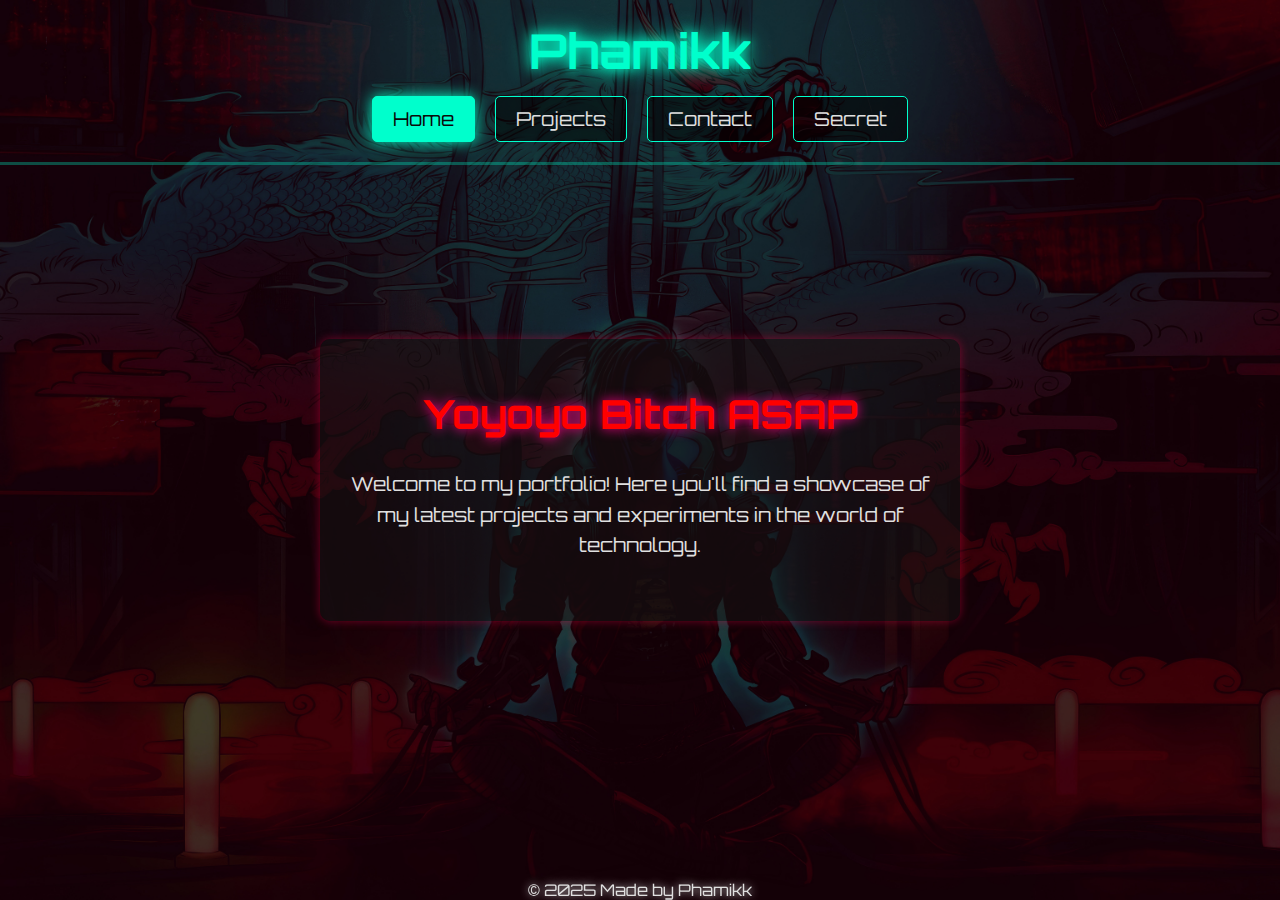
<file: index.html>
<!DOCTYPE html>
<html lang="en">
<head>
    <meta charset="UTF-8">
    <meta name="viewport" content="width=device-width, initial-scale=1.0">
    <title>Phamikk's</title>
    <link rel="stylesheet" href="./css/combined.css">
    <link href="https://fonts.googleapis.com/css2?family=Orbitron:wght@400;700&display=swap" rel="stylesheet">
</head>
<body>
    <header>
        <h1>Phamikk</h1>
        <nav>
            <a class="active" href="/">Home</a>
            <a href="./project.html">Projects</a>
            <a href="./contact.html">Contact</a>
            <a href="#" onclick="return secretAccess();">Secret</a>
        </nav>
    </header>

    <div class="container center">
        <section class="hero">
            <h2>Yoyoyo Bitch ASAP</h2>
            <p>Welcome to my portfolio! Here you'll find a showcase of my latest projects and experiments in the world of technology.</p>
        </section>
    </div>


    <footer>
        <p>&copy; 2025 Made by Phamikk</p>
    </footer>
    <script>
    function secretAccess() {
        var pwd = prompt('Zadejte heslo pro přístup:');
        if (pwd === 'tajneheslo') { // Změňte na své heslo
            window.location.href = 'secret.html';
        } else if (pwd !== null) {
            alert('Špatné heslo!');
        }
        return false;
    }
    </script>
</body>
</html>
</file>
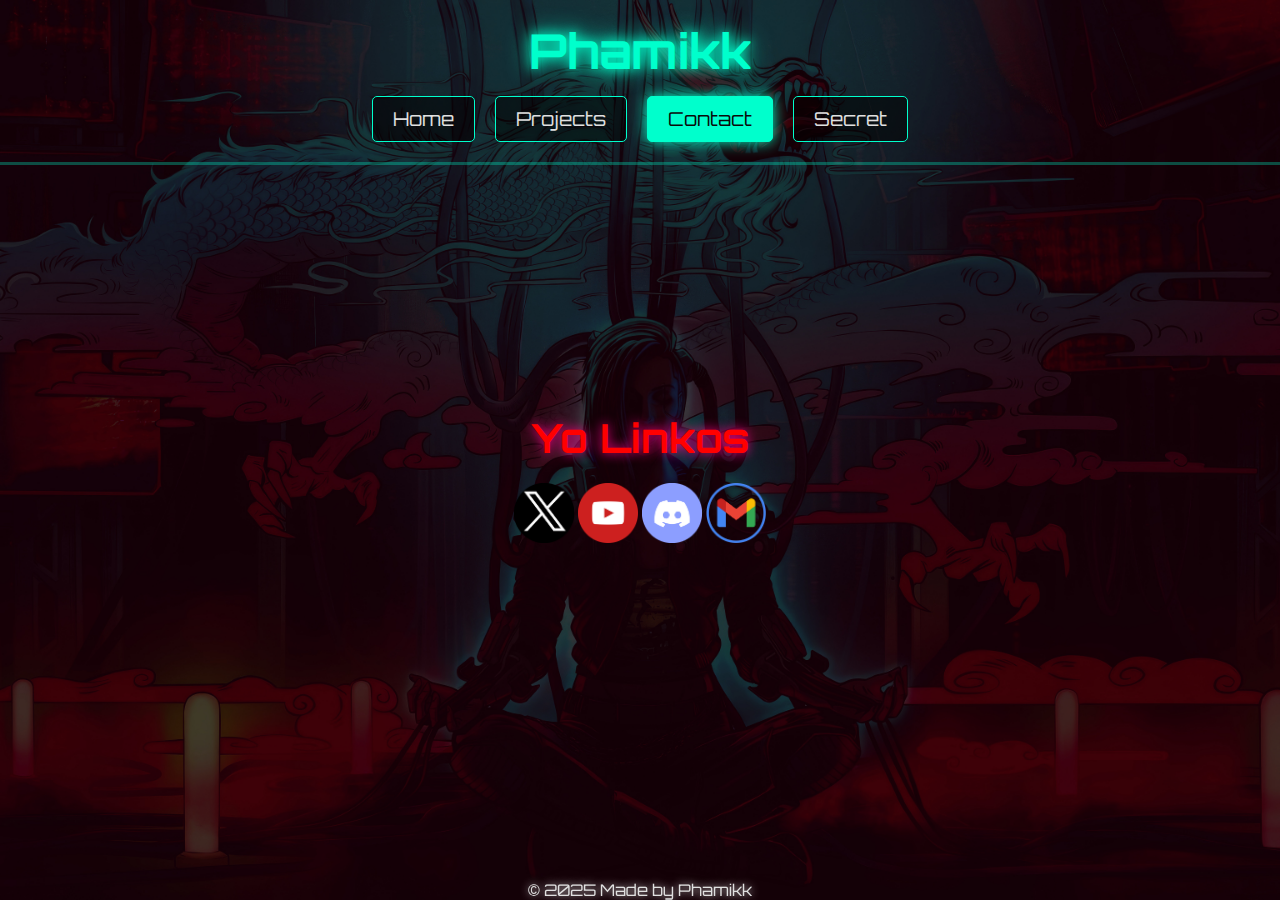
<file: contact.html>
<!DOCTYPE html>
<html lang="en">
<head>
    <meta charset="UTF-8">
    <meta name="viewport" content="width=device-width, initial-scale=1.0">
    <title>Contact</title>
    <link rel="stylesheet" href="./css/combined.css">
    <link href="https://fonts.googleapis.com/css2?family=Orbitron:wght@400;700&display=swap" rel="stylesheet">
</head>
<body>
    <header>
        <h1>Phamikk</h1>
        <nav>
            <a href="./index.html">Home</a>
            <a href="./project.html">Projects</a>
            <a class="active" href="./contact.html">Contact</a>
            <a href="#" onclick="return secretAccess();">Secret</a>
        </nav>
    </header>

    <div class="container center">
        <section class="hero" style="box-shadow: none; background: none;">
            <h2>Yo Linkos</h2>
            <div class="social-links">
                <a href="https://pornhub.com"><img src="./images/twitter.png" alt="Twitter"></a>
                <a href="https://youtu.be/ZbWIs6z3Thw?si=2R3xa1JCMLdafvhk"><img src="./images/youtube.png" alt="YouTube"></a>
                <a href="https://discord.com"><img src="./images/discord.png" alt="Discord"></a>
                <a href="mailto:phamikk@example.com"><img src="./images/mail.png" alt="Email"></a>
            </div>
        </section>
    </div>

    <footer>
        <p>&copy; 2025 Made by Phamikk</p>
    </footer>

    <script>
        function secretAccess() {
            var pwd = prompt('Zadejte heslo pro přístup:');
            if (pwd === 'tajneheslo') { // Změňte na své heslo
                window.location.href = 'secret.html';
            } else if (pwd !== null) {
                alert('Špatné heslo!');
            }
            return false;
        }
    </script>
</body>
</html>
</file>
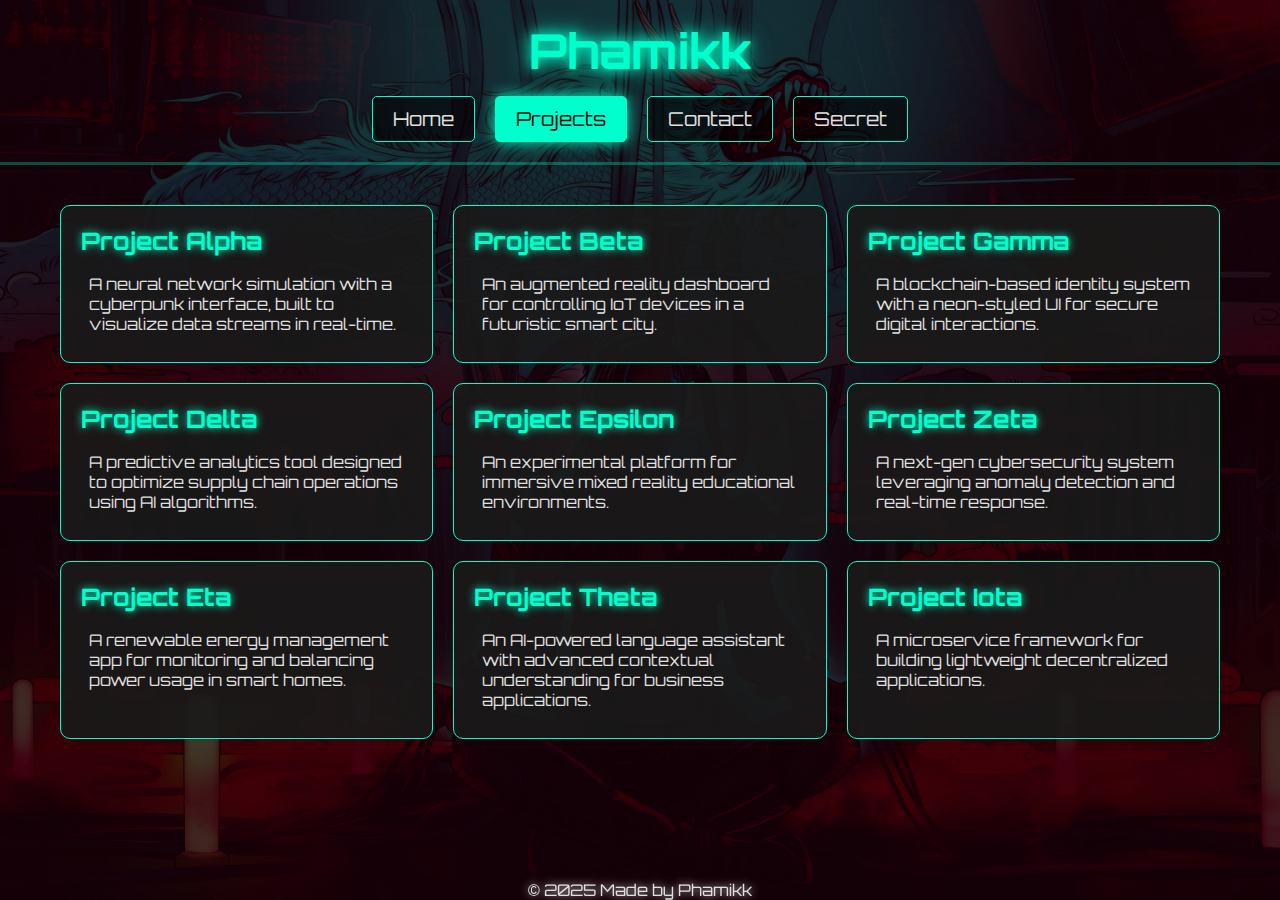
<file: project.html>
<!DOCTYPE html>
<html lang="en">
<head>
    <meta charset="UTF-8">
    <meta name="viewport" content="width=device-width, initial-scale=1.0">
    <title>Portfolios</title>
    <link rel="stylesheet" href="./css/combined.css">
    <link href="https://fonts.googleapis.com/css2?family=Orbitron:wght@400;700&display=swap" rel="stylesheet">
</head>
<body>
    <header>
        <h1>Phamikk</h1>
        <nav>
            <a href="/">Home</a>
            <a class="active" href="#projects">Projects</a>
            <a href="./contact.html">Contact</a>
            <a href="#" onclick="return secretAccess();">Secret</a>
        </nav>
    </header>

    <div class="project-container">
  <section class="projects">

    <div class="project-card">
      <h3>Project Alpha</h3>
      <p>A neural network simulation with a cyberpunk interface, built to visualize data streams in real-time.</p>
    </div>

    <div class="project-card">
      <h3>Project Beta</h3>
      <p>An augmented reality dashboard for controlling IoT devices in a futuristic smart city.</p>
    </div>

    <div class="project-card">
      <h3>Project Gamma</h3>
      <p>A blockchain-based identity system with a neon-styled UI for secure digital interactions.</p>
    </div>

    <div class="project-card">
      <h3>Project Delta</h3>
      <p>A predictive analytics tool designed to optimize supply chain operations using AI algorithms.</p>
    </div>

    <div class="project-card">
      <h3>Project Epsilon</h3>
      <p>An experimental platform for immersive mixed reality educational environments.</p>
    </div>

    <div class="project-card">
      <h3>Project Zeta</h3>
      <p>A next-gen cybersecurity system leveraging anomaly detection and real-time response.</p>
    </div>

    <div class="project-card">
      <h3>Project Eta</h3>
      <p>A renewable energy management app for monitoring and balancing power usage in smart homes.</p>
    </div>

    <div class="project-card">
      <h3>Project Theta</h3>
      <p>An AI-powered language assistant with advanced contextual understanding for business applications.</p>
    </div>

    <div class="project-card">
      <h3>Project Iota</h3>
      <p>A microservice framework for building lightweight decentralized applications.</p>
    </div>

  </section>
</div>


    <footer>
        <p>&copy; 2025 Made by Phamikk</p>
    </footer>
    <script>
function secretAccess() {
    var pwd = prompt('Zadejte heslo pro přístup:');
    if (pwd === 'tajneheslo') { // Změňte na své heslo
        window.location.href = 'secret.html';
    } else if (pwd !== null) {
        alert('Špatné heslo!');
    }
    return false;
}
</script>
</body>
</html>
</file>
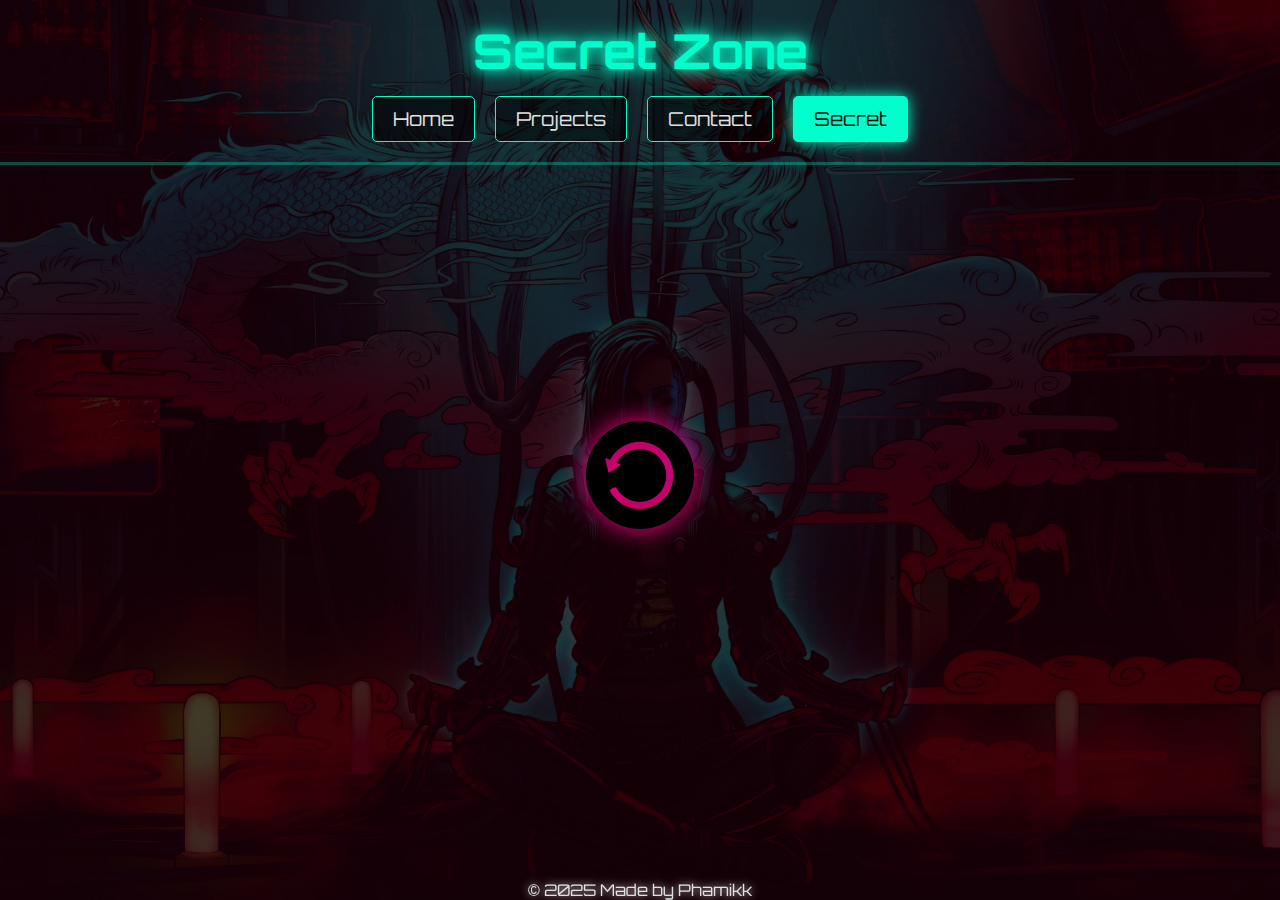
<file: secret.html>
<!DOCTYPE html>
<html lang="en">
<head>
    <meta charset="UTF-8">
    <meta name="viewport" content="width=device-width, initial-scale=1.0">
    <title>Secret Projects</title>
    <link rel="stylesheet" href="./css/combined.css">
    <link href="https://fonts.googleapis.com/css2?family=Orbitron:wght@400;700&display=swap" rel="stylesheet">
</head>
<body>
    <header>
        <h1>Secret Zone</h1>
        <nav>
            <a href="/">Home</a>
            <a href="./project.html">Projects</a>
            <a href="./contact.html">Contact</a>
            <a class="active" href="#">Secret</a>
        </nav>
    </header>

    <div class="project-container">
        <div class="center" style="display:flex; flex-direction:column; align-items:center; justify-content:center; min-height:60vh;">
            <button onclick="window.open('https://secretzone.vercel.app', '_blank'); return false;" style="background:none; border:none; cursor:pointer; display:flex; flex-direction:column; align-items:center;">
                <img src="./images/gg.png" alt="YouTube" style="width:120px; height:120px; filter: drop-shadow(0 0 12px #ff008c);">
            </button>
        </div>
    </div>

    <footer>
        <p>&copy; 2025 Made by Phamikk</p>
    </footer>
</body>
</html>
</file>
<file: css/combined.css>
/*
====================================================
  Combined CSS File: style.css + project.css
  Author: phamikk
  Date: 2025-09-04
====================================================

  This file contains all styles for the website, including
  general layout, typography, and project-specific styles.
  Comments are added for readability and maintainability.
====================================================
*/

/* ===================== General Reset & Typography ===================== */
* {
	margin: 0;
	padding: 0;
	box-sizing: border-box;
	font-family: 'Orbitron', sans-serif;
}

/* ===================== Body Styles ===================== */
body {
	background: url('../images/wallppr.jpg') no-repeat center center fixed;
	background-size: cover;
	color: #e0e0e0;
	height: 100vh;
	overflow: hidden;
}

/* ===================== Header ===================== */
header {
	border-bottom: 3px solid rgba(0, 255, 204, 0.3);
	padding: 20px;
	text-align: center;
}

header h1 {
	font-size: 3rem;
	color: #00ffcc;
	text-shadow: 0 0 12px #00ffcc, 0 0 24px #00ffcc;
	animation: flicker 1.5s infinite alternate;
}

/* ===================== Navigation ===================== */
nav {
	display: flex;
	justify-content: center;
	gap: 20px;
	margin-top: 15px;
}

nav a {
	color: #e0e0e0;
	text-decoration: none;
	font-size: 1.2rem;
	padding: 10px 20px;
	border: 1px solid #00ffcc;
	border-radius: 5px;
	background: rgba(0, 0, 0, 0.5);
	transition: all 0.3s ease;
}

nav a:hover, .active {
	background: #00ffcc;
	color: #0a0a0a;
	box-shadow: 0 0 15px #00ffcc;
}

/* ===================== Main Container ===================== */
.container {
	max-width: 1200px;
	margin: 40px auto;
	padding: 0 20px;
	flex: 1;
	height: calc(100vh - 350px);
	display: flex;
	flex-direction: column;
	justify-content: center;
	align-items: center;
}

.project-container {
	max-width: 1200px;
	margin: 40px auto;
	padding: 0 20px;
	height: calc(100vh - 350px);
}

/* ===================== Hero Section ===================== */
.hero {
	text-align: center;
	padding: 50px 20px;
	background: rgba(20, 20, 20, 0.5);
	border-radius: 10px;
	box-shadow: 0 0 10px rgba(255, 0, 76, 0.4);
}

.hero h2 {
	font-size: 2.5rem;
	color: #ff0000;
	text-shadow: 0 0 12px #ff008c;
	margin-bottom: 20px;
}

.hero p {
	font-size: 1.2rem;
	line-height: 1.6;
	max-width: 600px;
	margin: 0 auto;
	padding: 10px;
	border-radius: 5px;
}

/* ===================== Projects Grid ===================== */
.projects {
	display: grid;
	grid-template-columns: repeat(auto-fit, minmax(300px, 1fr));
	gap: 20px;
	margin-top: 40px;
}

/* ===================== Project Card ===================== */
.project-card {
	background: rgba(26, 26, 26, 0.9);
	padding: 20px;
	border-radius: 10px;
	border: 1px solid #00ffcc;
	transition: transform 0.3s ease, box-shadow 0.3s ease;
}

.project-card:hover {
	transform: translateY(-10px);
	box-shadow: 0 0 20px rgba(0, 255, 204, 0.6);
}

.project-card h3 {
	color: #00ffcc;
	font-size: 1.5rem;
	margin-bottom: 10px;
	text-shadow: 0 0 8px #00ffcc;
}

.project-card p {
	font-size: 1rem;
	color: #e0e0e0;
	padding: 8px;
	border-radius: 5px;
}

/* ===================== Footer ===================== */
footer {
	text-align: center;
	padding: 20px;
	margin-top: 40px;
	position: fixed;
	bottom: 0;
	width: 100%;
	height: 20px;
}

footer p {
	font-size: 1rem;
	color: #e0e0e0;
	text-shadow: 0 0 8px #e0e0e0;
}

/* ===================== Social Links ===================== */
.social-links img {
	width: 60px;
	height: 60px;
}

/* ===================== Animations ===================== */
@keyframes flicker {
	0% { opacity: 1; }
	50% { opacity: 0.8; }
	100% { opacity: 1; }
}

/* ===================== Responsive Design ===================== */
@media (max-width: 768px) {
	header h1 {
		font-size: 2rem;
	}
	.hero h2 {
		font-size: 1.8rem;
	}
	nav {
		flex-direction: column;
		gap: 10px;
	}
	.project-card {
		margin: 0 10px;
	}
	.center {
		text-align: center;
		align-items: center;
		justify-content: center;
		display: flex;
		flex-direction: column;
		gap: 20px;
		padding: 0 10px;
	}
}

/* End of combined CSS */
</file>
